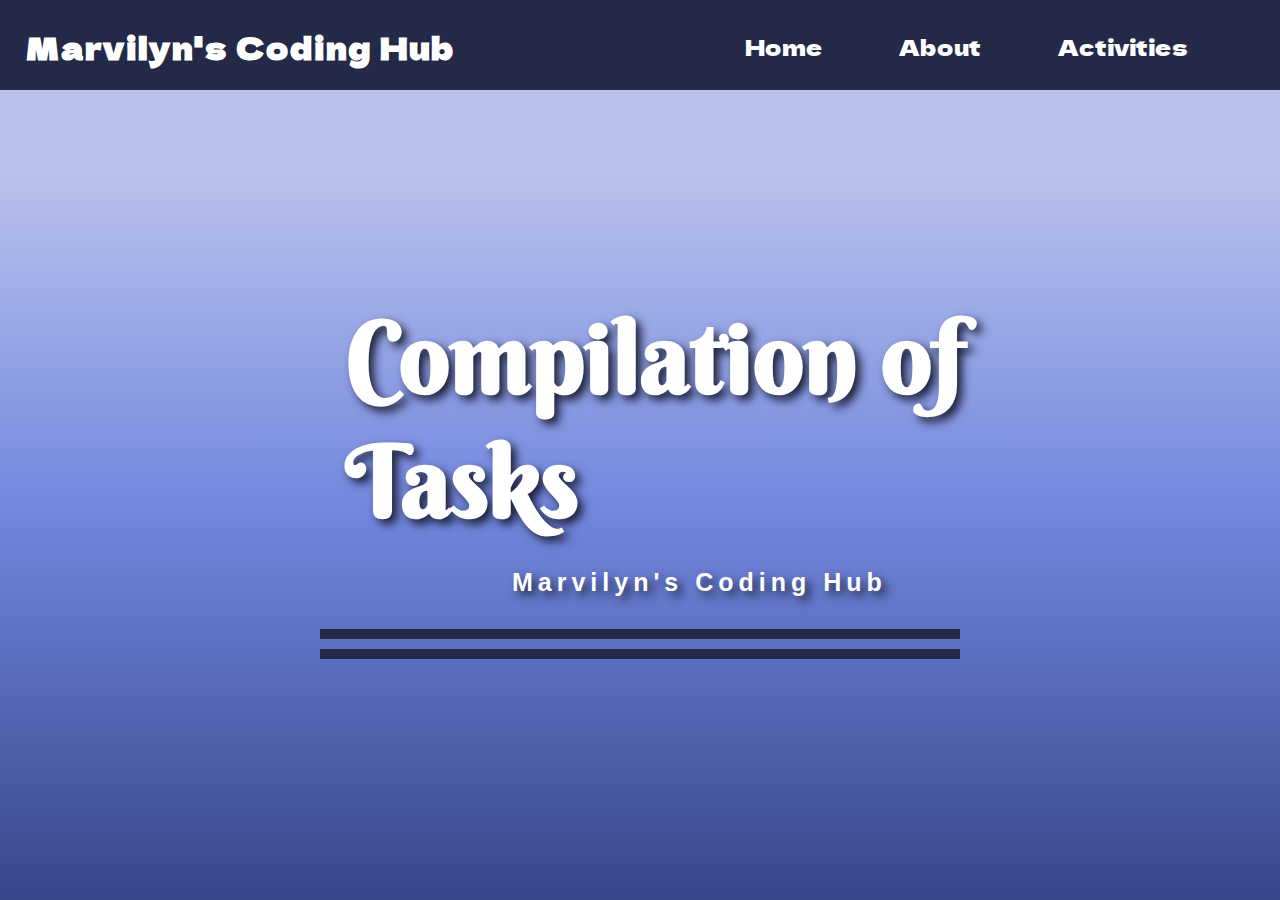
<file: index.html>
<!DOCTYPE html>
<html lang="en">
<head>
    <meta charset="UTF-8">
    <meta name="viewport" content="width=device-width, initial-scale=1.0">
    <link rel="stylesheet" href="style.css">
    <link rel="icon" href="logo.PNG">
    <title>Compilation of Tasks</title>
</head>
<body>
    <nav>
        <!-- <div class="logo">
            <img src="logo.PNG" alt="Ven Yui">
        </div> -->
        <header>
            <h1>Marvilyn's Coding Hub</h1>
        </header>
        <ul>
            <li><a href="activities.html">Activities</a></li>
            <li><a href="about.html">About</a></li>
            <li><a href="index.html">Home</a></li>
        </ul>
    </nav>
    <div id="home" class="home-content">
        <div class="content-container">
            <div class="title">
                <h1>Compilation of Tasks</h1>
                <h5>Marvilyn's Coding Hub</h5>
            </div>
        </div>
    </div>
</body>
</html>
</file>
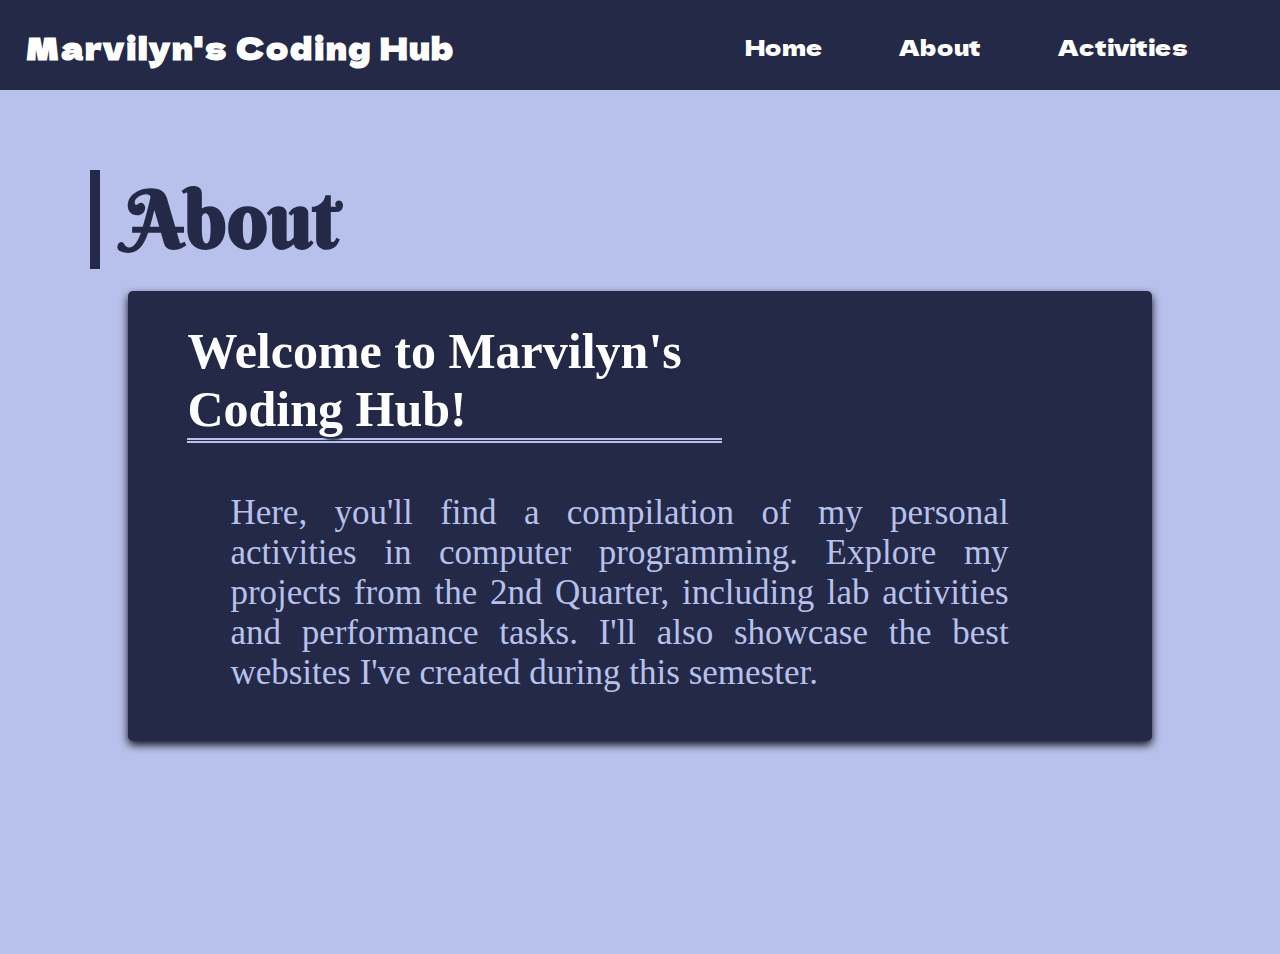
<file: about.html>
<!DOCTYPE html>
<html lang="en">
<head>
    <meta charset="UTF-8">
    <meta name="viewport" content="width=device-width, initial-scale=1.0">
    <link rel="stylesheet" href="about.css">
    <link rel="icon" href="logo.PNG">
    <title>About</title>
</head>
<body>
    <nav>
        <header>
            <h1>Marvilyn's Coding Hub</h1>
        </header>
        <ul>
            <li><a href="activities.html">Activities</a></li>
            <li><a href="about.html">About</a></li>
            <li><a href="index.html">Home</a></li>
        </ul>
    </nav>
    <div class="main-content">
        <div class="about">
            <h1>About</h1>
        </div>
        <div class="content-container">
            <div class="title">
                <h1>Welcome to Marvilyn's Coding Hub!</h1>
            </div>
            <div class="description">
                <p>Here, you'll find a compilation of my personal activities in computer programming. 
                Explore my projects from the 2nd Quarter, including lab activities and performance tasks. I'll also showcase the best websites I've created during this semester.
                </p>
            </div>
        </div>
    </div>
</body>
</html>
</file>
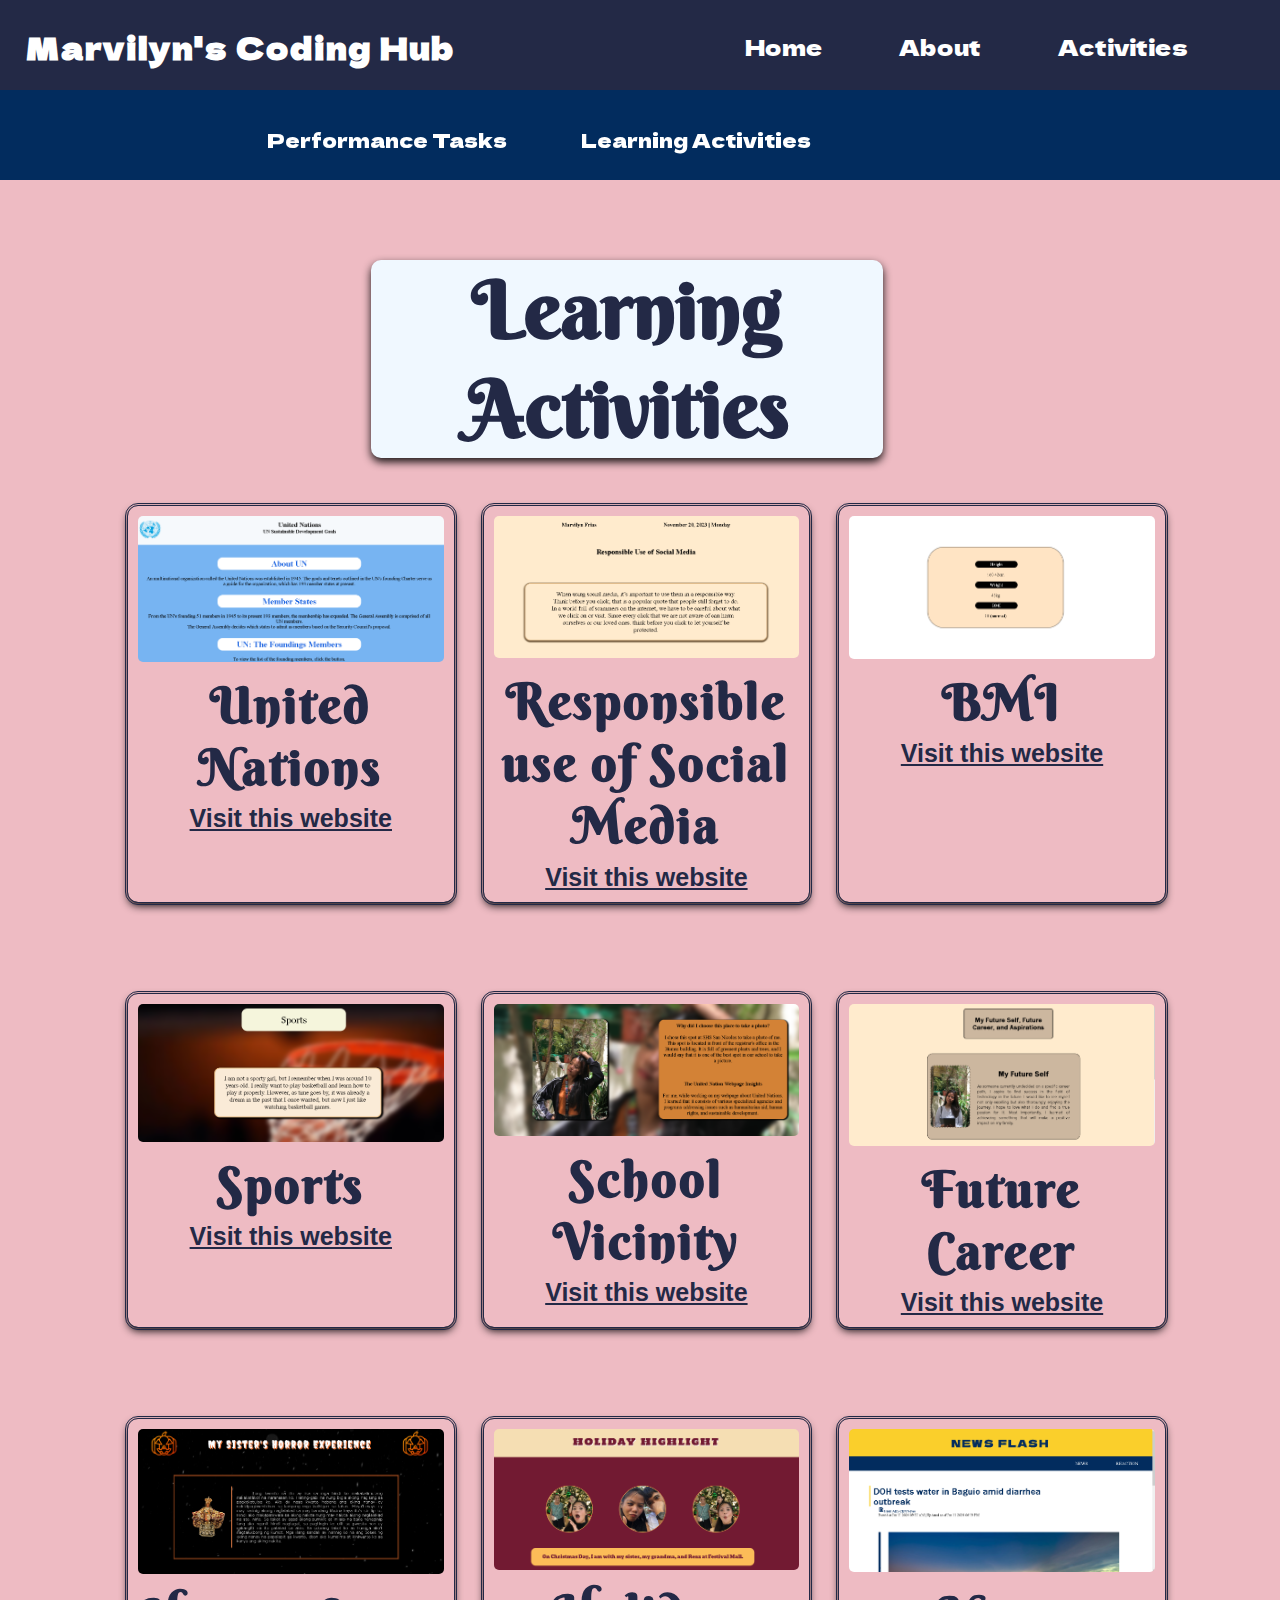
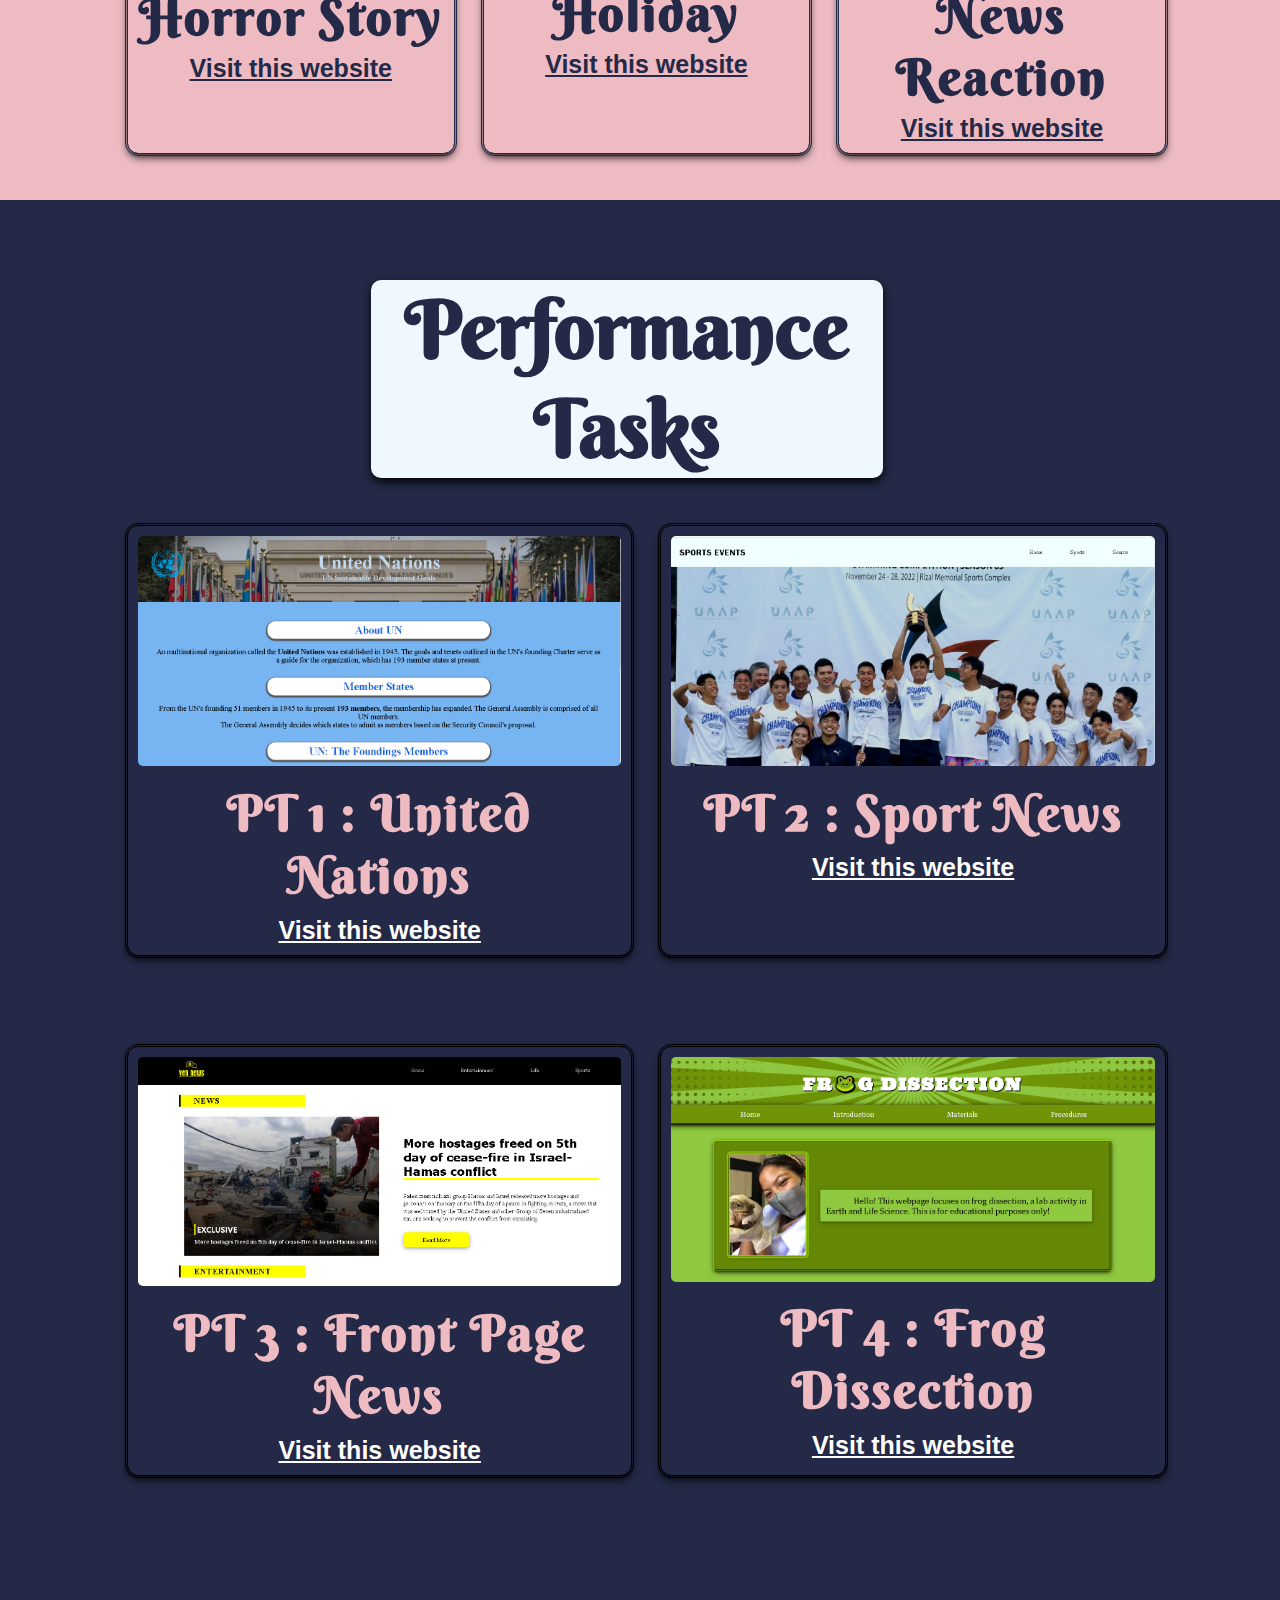
<file: activities.html>
<!DOCTYPE html>
<html lang="en">
<head>
    <meta charset="UTF-8">
    <meta name="viewport" content="width=device-width, initial-scale=1.0">
    <link rel="stylesheet" href="activities.css">
    <link rel="icon" href="logo.PNG">
    <title>Activities</title>
</head>
<body>
    <div class="navi">
        <header>
            <h1>Marvilyn's Coding Hub</h1>
        </header>
        <ul>
            <li><a href="activities.html">Activities</a></li>
            <li><a href="about.html">About</a></li>
            <li><a href="index.html">Home</a></li>
        </ul>
    </div>
    <div class="nav">
        <ul>
            <li><a href="#learning-activities">Learning Activities</a></li>
            <li><a href="#performance-tasks">Performance Tasks</a></li>
        </ul>
    </div>
        <div class="main-content">
            <div id="learning-activities" class="learning-activities">
                <div class="title">
                    <h1>Learning Activities</h1>
                </div>
                <div class="task-content">
                    <div class="grid-container">
                        <div class="box">
                            <img src="LT/un.png" alt="Image 1">
                            <h1>United Nations</h1>
                            <a href="https://lynxzinxz.github.io/UNTask/" target="_blank"><strong>Visit this website</strong></a>
                        </div>
                        <div class="box">
                            <img src="LT/essay.png" alt="Image 1">
                            <h1>Responsible use of Social Media</h1>
                            <a href="https://lynxzinxz.github.io/Social-Media/" target="_blank"><strong>Visit this website</strong></a>
                        </div>
                        <div class="box">
                            <img src="LT/bmi.png" alt="Image 1">
                            <h1>BMI</h1>
                            <a href="https://lynxzinxz.github.io/BMI/" target="_blank"><strong>Visit this website</strong></a>
                        </div>
                    </div>
                    <div class="grid-container">
                        <div class="box">
                            <img src="LT/sports.png" alt="Image 1">
                            <h1>Sports</h1>
                            <a href="https://lynxzinxz.github.io/MySports/" target="_blank"><strong>Visit this website</strong></a>
                        </div>
                        <div class="box">
                            <img src="LT/vicinity.png" alt="Image 1">
                            <h1>School Vicinity</h1>
                            <a href="https://lynxzinxz.github.io/School-Vicinity/" target="_blank"><strong>Visit this website</strong></a>
                        </div>
                        <div class="box">
                            <img src="LT/career.png" alt="Image 1">
                            <h1>Future Career</h1>
                            <a href="https://lynxzinxz.github.io/Career/" target="_blank"><strong>Visit this website</strong></a>
                        </div>
                    </div>
                    <div class="grid-container">
                        <div class="box">
                            <img src="LT/horror.png" alt="Image 1">
                            <h1>Horror Story</h1>
                            <a href="https://lynxzinxz.github.io/Horror/" target="_blank"><strong>Visit this website</strong></a>
                        </div>
                        <div class="box">
                            <img src="LT/holiday.png" alt="Image 1">
                            <h1>Holiday</h1>
                            <a href="https://lynxzinxz.github.io/Holiday/" target="_blank"><strong>Visit this website</strong></a>
                        </div>
                        <div class="box">
                            <img src="LT/news1.png" alt="Image 1">
                            <h1>News Reaction</h1>
                            <a href="https://lynxzinxz.github.io/News/" target="_blank"><strong>Visit this website</strong></a>
                        </div>
                    </div>
                </div>
            </div>
            <div id="performance-tasks" class="performance-tasks">
                <div class="title">
                    <h1>Performance Tasks</h1>
                </div>
                <div class="task-content">
                    <div class="grid2-container">
                        <div class="box">
                            <img src="PT/un1.png" alt="">
                            <h1>PT 1 : United Nations</h1>
                            <a href="https://lynxzinxz.github.io/UN/" target="_blank"><strong>Visit this website</strong></a>
                        </div>
                        <div class="box">
                            <img src="PT/sports1.png" alt="">
                            <h1>PT 2 : Sport News</h1>
                            <a href="https://lynxzinxz.github.io/Sports-News/" target="_blank"><strong>Visit this website</strong></a>                        </div>
                    </div>
                    <div class="grid2-container">
                        <div class="box">
                            <img src="PT/news1.png" alt="">
                            <h1>PT 3 : Front Page News</h1>
                            <a href="https://lynxzinxz.github.io/FPNews/" target="_blank"><strong>Visit this website</strong></a>
                        </div>
                        <div class="box">
                            <img src="PT/frog1.png" alt="">
                            <h1>PT 4 : Frog Dissection</h1>
                            <a href="https://lynxzinxz.github.io/Frog-dissection/" target="_blank"><strong>Visit this website</strong></a>
                        </div>
                    </div>
                </div>
            </div>
        </div>
                
</body>
</html>
</file>
<file: style.css>
@import url('https://fonts.googleapis.com/css2?family=Dela+Gothic+One&family=Noticia+Text&display=swap');
@import url('https://fonts.googleapis.com/css2?family=Alfa+Slab+One&family=Anton&family=Berkshire+Swash&family=Ultra&display=swap');   


* {
    top: 0;
    margin: 0;
    padding: 0;
}

nav {
    background-color: #232946;
    display: flex;
    position: sticky;
}

/* .logo img{
    height: 11%;
} */

header {
    color: white;
    width: 40%;
}

header h1 {
    font-family: 'Dela Gothic One', sans-serif;
    font-size: 30px;
    letter-spacing: 2px;
    text-shadow: 2px 35x black;
    transform: translateY(25px);
    margin-left: 5%;
}

ul {
    height: 10vh;
    width: 50%;
    list-style-type: none;
    margin: 0 0 0 5%;
    padding: 0;
    overflow: hidden;
}
  
li {
   font-size: 22px; 
   font-family: 'Dela Gothic One', sans-serif;
   float: right;
   transform: translateY(20px);
   margin: 0 2% 0 5%;
}
  
li a {
    display: inline-block;
    color: white;
    text-align: center;
    padding: 10px 16px;
    border-radius: 5px;
    text-decoration: none;
}
  
li a:hover {
    background-color: #eebbc3;
    color: #232946;
}

.home-content {
    height: 90vh;
    backdrop-filter: blur(5%);
    background: rgb(55,69,139);
    background: linear-gradient(0deg, rgba(55,69,139,1) 0%, rgba(115,136,223,1) 49%, rgba(184,193,236,1) 89%);
}
  
.content-container {
    display: flex;
    justify-content: center;
    align-items: center;
}

.title {  
    margin-top: 14%;
    width: 50%;
    border-bottom: #232946 double 30px;
}

.title h1 {
    width: 100%;
    font-family: 'Berkshire Swash', serif;
    font-size: 100px;
    color: white;
    text-shadow: #1b1f36 5px 5px 10px;
    padding: 4%;
}

.title h5 {
    color: white;
    font-family: Verdana, Geneva, Tahoma, sans-serif;
    font-size: 25px;
    text-shadow: #1b1f36 5px 5px 10px;
    margin: 0 0 5% 30%;
    letter-spacing: 5px;
}
</file>
<file: about.css>
@import url('https://fonts.googleapis.com/css2?family=Dela+Gothic+One&family=Noticia+Text&display=swap');
@import url('https://fonts.googleapis.com/css2?family=Alfa+Slab+One&family=Anton&family=Berkshire+Swash&family=Ultra&display=swap');   

* {
    top: 0;
    margin: 0;
    padding: 0;
}

nav {
    background-color: #232946;
    display: flex;
    position: sticky;
}

header {
    color: white;
    width: 40%;
}

header h1 {
    font-family: 'Dela Gothic One', sans-serif;
    font-size: 30px;
    letter-spacing: 2px;
    text-shadow: 2px 35x black;
    transform: translateY(25px);
    margin-left: 5%;
}

ul {
    height: 10vh;
    width: 50%;
    list-style-type: none;
    margin: 0 0 0 5%;
    padding: 0;
    overflow: hidden;
}
  
li {
   font-size: 22px; 
   font-family: 'Dela Gothic One', sans-serif;
   float: right;
   transform: translateY(20px);
   margin: 0 2% 0 5%;
}
  
li a {
    display: inline-block;
    color: white;
    text-align: center;
    padding: 10px 16px;
    border-radius: 5px;
    text-decoration: none;
}
  
li a:hover {
    background-color: #eebbc3;
    color: #232946;
}

.main-content {
    height: 96vh;
    background-color: #b8c1ec;
}

.about {
    width: 40%;
    margin: 0 0 8% 7%;
}

.about h1 {
    font-family: 'Berkshire Swash', serif;
    font-size: 80px;
    transform: translateY(80px);
    color: #232946;
    border-left: #232946 solid 10px;
    padding-left: 5%;
}

.content-container {
    background-color: #232946;
    border-radius: 5px;
    box-shadow: 0 4px 8px rgba(0, 0, 0, 0.9);
    width: 80%;
    height: 50vh;
    margin: 0 0 5% 10%;
}
.title {
    width: 58%; 
    padding: 3% 0 0 0 ;
} 

.title h1 {
    font-size: 50px;
    color: white;
    text-shadow: #232946 3px 3px 2px;
    border-bottom: #b8c1ec double 5px;
    margin: 0 0 5% 10%;
}

.description {
    width: 76%;
    margin: 0 0 5% 10%;
    padding-top: 2%;
}

.description p {
    color: #b8c1ec;
    text-align: justify;
    font-family: Georgia, 'Times New Roman', Times, serif;
    font-size: 35px;
}
</file>
<file: activities.css>
@import url('https://fonts.googleapis.com/css2?family=Dela+Gothic+One&family=Noticia+Text&display=swap');
@import url('https://fonts.googleapis.com/css2?family=Alfa+Slab+One&family=Anton&family=Berkshire+Swash&family=Ultra&display=swap');   

* {
    top: 0;
    margin: 0;
    padding: 0;
}

.navi {
    background-color: #232946;
    display: flex;
    position: sticky;
    z-index: 100;
}
.nav {
    background-color: #022C5E;
    height: 10vh;
    display: flex;
    justify-content: space-between;
    position: sticky;
    z-index: 100;
} 

.nav ul {
    height: 10vh;
    width: 50%;
    margin: 0 2% 0 15%;
    transform: translateY(20px);
}

.nav li {
  font-size: 22px; 
  font-family: 'Dela Gothic One', sans-serif;
  float: right;
  margin-left: 5%;
  list-style-type: none;
  font-size: 20px;
  display: flex;
  padding: 5px 5px;
}

.nav li a {
    display: inline-block;
    color: white;
    text-align: center;
    padding: 10px 16px;
    border-radius: 5px;
    text-decoration: none;
}
  
.nav a:link, a:visited {
    text-decoration: none;
    color: white;
}

.nav li:hover a:link, li:hover a:visited {
    background-color: #eebbc3;
    color: #232946;
 }


 .navi header {
    color: white;
    width: 40%;
}

.navi header h1 {
    font-family: 'Dela Gothic One', sans-serif;
    font-size: 30px;
    letter-spacing: 2px;
    text-shadow: 2px 35x black;
    transform: translateY(25px);
    margin-left: 5%;
}

.navi ul {
    height: 10vh;
    width: 50%;
    list-style-type: none;
    margin: 0 0 0 5%;
    padding: 0;
    overflow: hidden;
}
  
.navi li {
   font-size: 22px; 
   font-family: 'Dela Gothic One', sans-serif;
   float: right;
   transform: translateY(20px);
   margin: 0 2% 0 5%;
}
  
.navi li a {
    display: inline-block;
    color: white;
    text-align: center;
    padding: 10px 16px;
    border-radius: 5px;
    text-decoration: none;
}
  
.navi li a:hover {
    background-color: #eebbc3;
    color: #232946;
}

.learning-activities {
    height: 180vh;
    background-color: #eebbc3;
}

.task-content {
    margin-top: 10%;
    margin-left: 10%;
}

.grid-container {
    width: 90%;
    display: grid;
    grid-template-columns: repeat(3, 1fr);
    gap: 30px;
    margin-top: 8%;
  }

  .box {
    outline: #232946 3px double;
    border-radius: 10px;
    overflow: hidden;
    box-shadow: 0 4px 8px rgba(0, 0, 0, 0.9);
  }

  .box img {
    width: 100%;
    height: auto;
    border-radius: 5px;
  }

.box h1 {
    color: #232946;
    margin-top: 2%;
    font-family: 'Berkshire Swash', serif;
    letter-spacing: 2px;
    text-align: center;
    margin-bottom: 2%;
}

.box  {
    padding: 10px;
    text-align: center;
    font-size: 25px;
    margin: 0;
  } 

.grid-container .box a {    
    color: white;
    text-align: center;
    padding: 2px 6px;
    border-radius: 5px;
    font-size: 25px;
    font-family: 'Franklin Gothic Medium', 'Arial Narrow', Arial, sans-serif;
} 

.grid-container .box a, a:link {
    color: #232946;    
}

.grid-container a:hover, a:active {
    background-color:  #232946;
    color: #ffffff;
}

.title {
    width: 40%;
    background-color: aliceblue;
    transform: translateY(80px);
    margin: 0 0 5% 29%;
    border-radius: 10px;
    box-shadow: 0 4px 8px rgba(0, 0, 0, 0.9);
}
.title h1 {
    font-family: 'Berkshire Swash', serif;
    font-size: 80px;
    text-align: center;
    color: #232946;
}

.performance-tasks {
    height: 160vh;
    background-color: #232946;
}

.grid2-container {
    width: 90%;
    display: grid;
    grid-template-columns: repeat(2, 1fr);
    gap: 30px;
    margin-top: 8%;
  }

.grid2-container .box {
  outline:  black 3px double;
  border-radius: 10px;
  overflow: hidden;
  box-shadow: 0 4px 8px rgba(0, 0, 0, 0.9);
}

.grid2-container .box a {    
    color: white;
    text-align: center;
    padding: 2px 6px;
    border-radius: 5px;
    font-size: 25px;
    font-family: 'Franklin Gothic Medium', 'Arial Narrow', Arial, sans-serif;
} 

.grid2-container .box h1 {
    color: #eebbc3;
    margin-top: 2%;
    margin-bottom: 2%;
    font-family: 'Berkshire Swash', serif;
    letter-spacing: 2px;
    text-align: center;
}

.grid2-container .box a, a:link {
    color: white;    
}

.grid2-container a:hover, a:active {
    background-color: #eebbc3;
    color: #232946;
}
</file>
